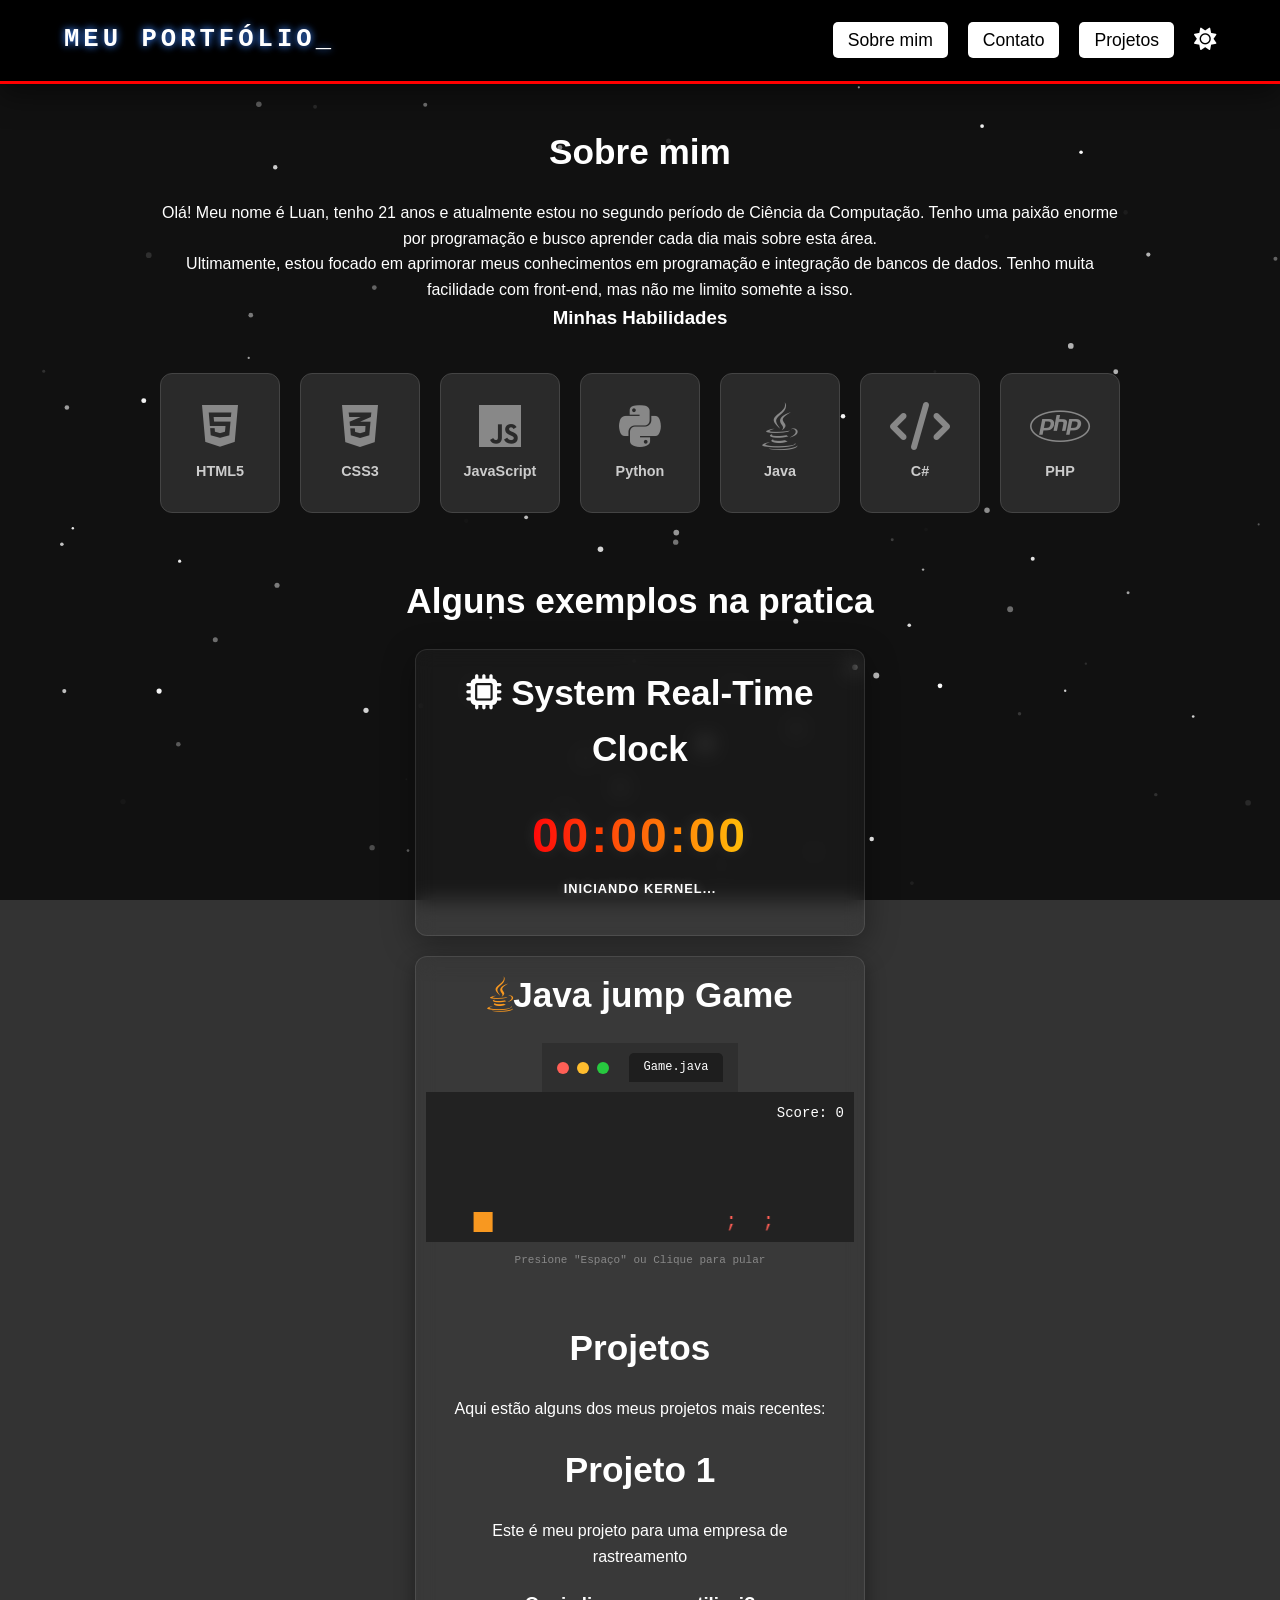
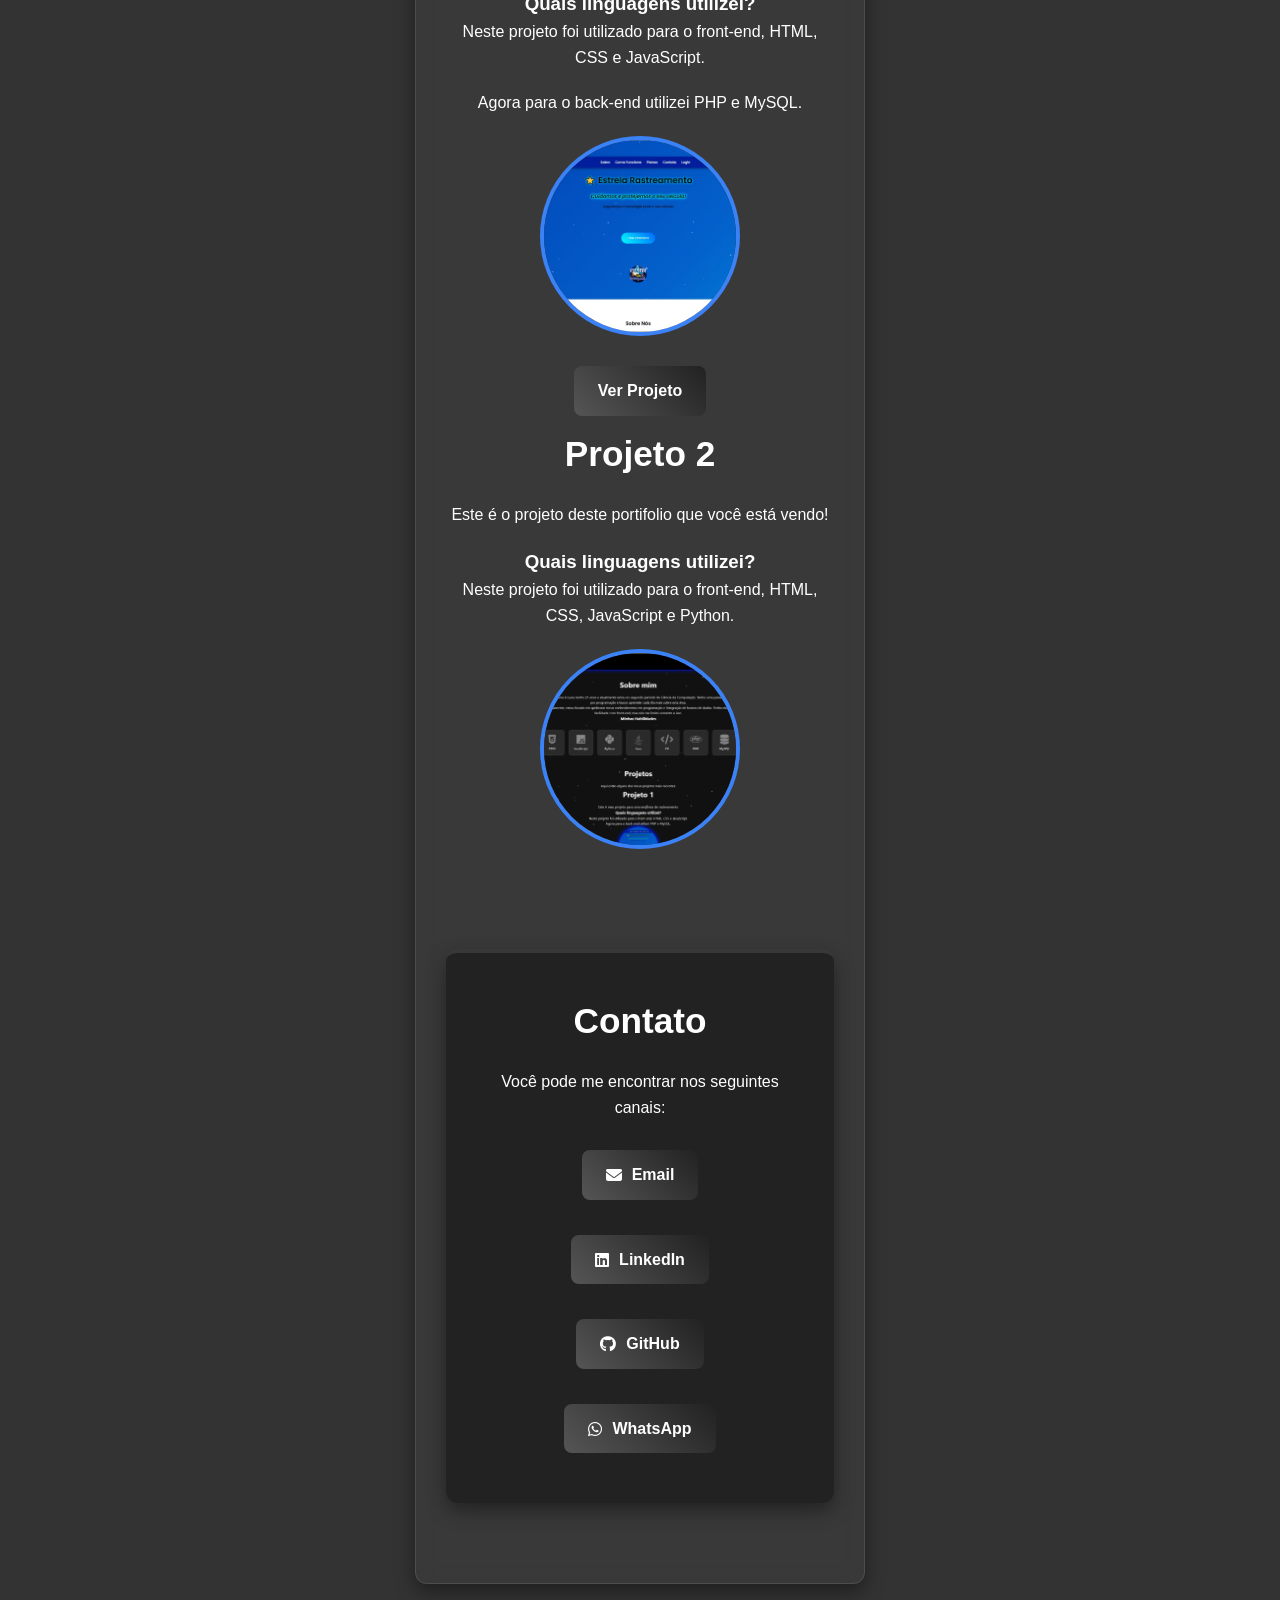
<file: portifolio/index.html>
<!DOCTYPE html>
<html lang="pt-br">
<head>
    <meta charset="UTF-8">
    <meta name="viewport" content="width=device-width, initial-scale=1.0">
    <title>Meu Portfólio</title>
    <link rel="stylesheet" href="styles.css">
    <script src="script.js" defer></script>
    <link rel="stylesheet" href="https://cdnjs.cloudflare.com/ajax/libs/font-awesome/6.4.0/css/all.min.css">
    <link rel="stylesheet" href="https://pyscript.net/releases/2024.1.1/core.css" />
    <script type="module" src="https://pyscript.net/releases/2024.1.1/core.js"></script>
    <canvas id="canvas-bg"></canvas>
</head>
<body>
    <header>
        <h1 class="n">Meu Portfólio</h1>
        <nav>
            <ul>
                <li><a href="#Sobre" class="escondido">Sobre mim</a></li>
                <li><a href="#Contato" class="escondido">Contato</a></li>
                <li><a href="#Projetos" class="escondido">Projetos</a></li>

                <li>
                    <button id="btn-tema" title="Trocar tema">
                        <i class="fa-solid fa-sun"></i>
                    </button>
                </li>
            </ul>
        </nav>
    </header>

    <main>
        <section id="Sobre">
            <h2>Sobre mim</h2>
            <p>Olá! Meu nome é Luan, tenho 21 anos e atualmente estou no segundo período de Ciência da Computação. Tenho uma paixão enorme por programação e busco aprender cada dia mais sobre esta área.</p>
            
            <p>Ultimamente, estou focado em aprimorar meus conhecimentos em programação e integração de bancos de dados. Tenho muita facilidade com front-end, mas não me limito somente a isso.</p>
            
            <div class="skills-container">
                <h3>Minhas Habilidades</h3>
                <div class="skills-grid">
                    <div class="skill-box" title="HTML5">
                        <i class="fa-brands fa-html5"></i>
                        <span>HTML5</span>
                    </div>
                    <div class="skill-box" title="CSS3">
                        <i class="fa-brands fa-css3-alt"></i>
                        <span>CSS3</span>
                    </div>
                    <div class="skill-box" title="JavaScript">
                        <i class="fa-brands fa-js"></i>
                        <span>JavaScript</span>
                    </div>
                    <div class="skill-box" title="Python">
                        <i class="fa-brands fa-python"></i>
                        <span>Python</span>
                    </div>
                    <div class="skill-box" title="Java">
                        <i class="fa-brands fa-java"></i>
                        <span>Java</span>
                    </div>
                    <div class="skill-box" title="C#">
                        <i class="fa-solid fa-code"></i>
                        <span>C#</span>
                    </div>
                    <div class="skill-box" title="PHP">
                        <i class="fa-brands fa-php"></i>
                        <span>PHP</span>
                    </div>
                     <div class="skill-box" title="MySQL">
                        <i class="fa-solid fa-database"></i>
                        <span>MySQL</span>
                    </div>
                </div>
            </div>   
        </section>
    </main>
    <h2>Alguns exemplos na pratica</h2>
   <section class="cott escondido python-section">
    <h2><i class="fa-solid fa-microchip"></i> System Real-Time Clock</h2>
    
    <div class="terminal-box">
        <div id="relogio-py">00:00:00</div>
        <p id="data-py">Iniciando kernel...</p>
    </div>
    <script type="py">
        import asyncio
        from datetime import datetime
        from pyscript import document

        async def iniciar_relogio():
            while True:
                agora = datetime.now()
                # Formata a hora: 14:30:05
                hora_formatada = agora.strftime("%H:%M:%S")
                # Formata a data: 23 Março 2026
                data_formatada = agora.strftime("%d/%m/%Y - %A")
                
                # Atualiza o HTML
                document.querySelector("#relogio-py").innerText = hora_formatada
                document.querySelector("#data-py").innerText = f"Status: Online | {data_formatada}"
                
                # Espera 1 segundo antes de atualizar de novo
                await asyncio.sleep(1)

        # Executa a função assíncrona
        asyncio.ensure_future(iniciar_relogio())
    </script>
</section>

<section class="cott escondido java-section">
    <h2><i class="fa-brands fa-java" style="color: #f89820;"></i>Java jump Game</h2>
    <div class="ide- window">
        <div class="ide-header">
            <div class="ide-controls">
                <span class="dot red"></span>
                <span class="dot yellow"></span>
                <span class="dot green"></span>
            </div>
            <div class="ide-tab">Game.java</div>
        </div>
    </div>

    <div class="game-container" onclick="jump()" style="position: relative; overflow: hidden; height: 150px; background: rgba(0,0,0,0.4);">
        <canvas id="gameCanvas"></canvas>
        <div id="game-over" style="display: none; position: absolute; top:50%; left: 50%; transform: translate(-50%, -50%); color: #ff5f56; text-align: center; font-size: monospace;">
            <h3 style="margin: 0;">Game Over</h3>
            <p style="font-size: 10px;">Clique para reiniciar</p> 
    </div>
    <div id="score" style="position: absolute; top: 10px; right: 10px; color: #fff; font-family: monospace; font-size: 14px;">Score: 0</div>
    </div>
    
    <div class="ide-footer" style="padding: 10px; text-align: center; color: #888; font-size: 11px; font-family: monospace;">
        Presione "Espaço" ou Clique para pular
    </div>


    <main>
<section id="Projetos">
    <h2>Projetos</h2>
    <p>Aqui estão alguns dos meus projetos mais recentes:</p>

    <h2>Projeto 1</h2>
    <p>Este é meu projeto para uma empresa de rastreamento</p>
    <h3>Quais linguagens utilizei?</h3>
    <p>Neste projeto foi utilizado para o front-end, HTML, CSS e JavaScript.</p>
    <p>Agora para o back-end utilizei PHP e MySQL.</p>

    <img src="imagens/imagenProj.jpeg" alt="Imagem do Projeto" class="project-image">
    <a href="projeto/index.html" class="btn" target="_blank">Ver Projeto</a>
    

    <h2>Projeto 2</h2>
    <p>Este é o projeto deste portifolio que você está vendo!</p>
    <h3>Quais linguagens utilizei?</h3>
    <p>Neste projeto foi utilizado para o front-end, HTML, CSS, JavaScript e Python.</p>
    <img src="imagens/imagemProj2.jpeg" alt="Imagem do Projeto" class="project-image">

</section>
    </main>
    <main>
        
        <section class="cott" id="Contato">
            <h2>Contato</h2>
            <p>Você pode me encontrar nos seguintes canais:</p>
            <ul>
    <li>
        <a href="mailto:yatoluan2@gmail.com" class="btn">
            <i class="fa-solid fa-envelope"></i> Email
        </a>
    </li>
    <li>
        <a href="https://linkedin.com/in/luan-vitor" target="_blank" class="btn">
            <i class="fa-brands fa-linkedin"></i> LinkedIn
        </a>
    </li>
    <li>
        <a href="https://github.com/y4tin" target="_blank" class="btn">
            <i class="fa-brands fa-github"></i> GitHub
        </a>
    </li>
    <li>
        <a href="https://wa.me/553599873061" target="_blank" class="btn">
            <i class="fa-brands fa-whatsapp"></i> WhatsApp
        </a>
    </li>
</ul>
        </section>
    </main>
</body>
</html>
</file>
<file: portifolio/styles.css>
/* =========================================
   1. RESET E CONFIGURAÇÕES GERAIS
   ========================================= */
* {
    margin: 0;
    padding: 0;
    box-sizing: border-box;
    font-family: 'Segoe UI', Tahoma, Geneva, Verdana, sans-serif;
}

#canvas-bg {
    position: fixed;
    top: 0;
    left: 0;
    width: 100%;
    height: 100%;
    z-index: -1;
    background: #111;
    transition: background 0.5s ease;
}

body {
    background-color: #333;
    color: white;
    line-height: 1.6;
    text-align: center; /* Centraliza o texto de forma global e segura */
    transition: background-color 0.5s, color 0.5s;
}

/* =========================================
   2. HEADER E NAVEGAÇÃO
   ========================================= */
header {
    background: #000000;
    padding: 20px 5%;
    display: flex;
    justify-content: space-between;
    align-items: center;
    position: relative; 
    border-bottom: 3px solid #ff0000;
    animation: entradaSuave 1.5s ease-out, bordaRGB 6s linear infinite;
    box-shadow: 0 10px 30px rgba(0, 0, 0, 0.5);
}

@keyframes entradaSuave {
    from { opacity: 0; transform: translateY(-20px); }
    to { opacity: 1; transform: translateY(0); }
}

@keyframes bordaRGB {
    0%, 100% { border-color: #ff0000; box-shadow: 0 5px 15px rgba(255, 0, 0, 0.3); }
    33% { border-color: #00ff00; box-shadow: 0 5px 15px rgba(0, 255, 0, 0.3); }
    66% { border-color: #0000ff; box-shadow: 0 5px 15px rgba(0, 0, 255, 0.3); }
}

header h1.n {
    font-family: 'Courier New', Courier, monospace;
    font-size: 1.6em;
    color: #fff;
    text-transform: uppercase;
    letter-spacing: 4px;
    font-weight: bold;
    position: relative;
    display: inline-block;
    
    /* Brilho Neon fixo para dar profundidade */
    text-shadow: 
        0 0 7px rgba(59, 130, 246, 0.8),
        0 0 10px rgba(59, 130, 246, 0.5);
    
    /* efeito de "linha de scanner" passando pelo texto */
    background-size: 100% 10px;
    -webkit-background-clip: text;
    background-clip: text;
    
    animation: scanLine 3s linear infinite, glowPulse 2s ease-in-out infinite alternate;
}

/* Animação que faz uma linha "limpar" o texto de cima a baixo */
@keyframes scanLine {
    0% { background-position: 0 -100px; }
    100% { background-position: 0 100px; }
}

/* Animação que faz o brilho aumentar e diminuir como uma lâmpada neon */
@keyframes glowPulse {
    from {
        text-shadow: 0 0 5px #fdfeff, 0 0 10px #919191;
        opacity: 0.9;
    }
    to {
        text-shadow: 0 0 15px #fdfeff, 0 0 30px #727477, 0 0 40px #41444b;
        opacity: 1;
    }
}

/* Pequeno detalhe: um cursor piscando no final do nome */
header h1.n::after {
    content: '_';
    animation: blink 0.8s infinite;
    color: #ffffff;
}

@keyframes blink {
    0%, 100% { opacity: 1; }
    50% { opacity: 0; }
}
nav ul {
    list-style: none;
    display: flex;
    gap: 20px;
    align-items: center;
}

nav ul li a {
    color: rgb(0, 0, 0);
    text-decoration: none;
    font-size: 1.1em;
    transition: all 0.3s ease;
    background-color: #ffffff;
    padding: 8px 15px;
    border-radius: 5px;
}

nav ul li a:hover {
    background-color: #383838;
    color: white;
    transform: translateY(-4px); 
    box-shadow: 0 5px 15px rgba(255, 255, 255, 0.3);
}

#btn-tema {
    background: none;
    border: none;
    color: #ffffff;
    font-size: 1.4em;
    cursor: pointer;
    transition: transform 0.3s ease;
}

/* =========================================
   3. ESTRUTURA PRINCIPAL E CARDS
   ========================================= */
main {
    max-width: 1000px;
    margin: 40px auto; 
    padding: 0 20px;
}

.cott {
    background-color: #222222;
    padding: 40px;
    margin-bottom: 30px;
    border-radius: 12px;
    box-shadow: 0 8px 20px rgba(0, 0, 0, 0.4);
    border-top: 4px solid #383838;
    
    /* Garante que o conteúdo interno (texto e grid) centralize */
    display: flex;
    flex-direction: column;
    align-items: center; 
    text-align: center;
}

.cott p {
    max-width: 800px; /* Evita que o texto fique largo demais e difícil de ler */
    margin: 0 auto 20px auto;
}

h2 {
    font-size: 2.2em;
    color: #ffffff;
    margin-bottom: 20px;
}

/* Foto com efeito RGB */
.project-image {
    width: 200px;
    height: 200px;
    border-radius: 50%; 
    object-fit: cover; 
    border: 4px solid #3b82f6; 
    display: block;
    margin: 0 auto 20px auto; /* O margin auto centraliza a imagem */
    animation: neonRGB 6s linear infinite;
}

@keyframes neonRGB {
    0%, 100% { border-color: #ff0000; box-shadow: 0 0 20px #ff0000; }
    33% { border-color: #00ff00; box-shadow: 0 0 20px #00ff00; }
    66% { border-color: #0000ff; box-shadow: 0 0 20px #0000ff; }
}

/* =========================================
   4. HABILIDADES (SKILLS) COM CORES
   ========================================= */
.skills-grid {
    display: flex;
    flex-wrap: flex;
    gap: 20px;
    padding: 20px 0;
    margin: 20px auto;
    width: 100%;
    overflow-x: auto; 
    scrollbar-width: none; /* Esconde no Firefox */
    -ms-overflow-style: none; /* Esconde no Internet Explorer/Edge antigo */
    
    /* Centraliza se os itens couberem na tela */
    justify-content: flex-start; 
}


/* Esconde a barra de rolagem no Chrome, Safari e Edge Moderno */
.skills-grid::-webkit-scrollbar {
    display: none;
}

.skill-box {
    display: flex;
    flex-direction: column;
    align-items: center;
    justify-content: center;
    flex: 0 0 120px; 
    min-height: 140px; 
    background-color: #2a2a2a;
    padding: 20px 10px;
    border-radius: 12px;
    transition: all 0.4s cubic-bezier(0.175, 0.885, 0.32, 1.275);
    border: 1px solid #444;
    gap: 10px;
}

/* Garante que o texto não quebre linha dentro da caixa */
.skill-box span {
    white-space: nowrap;
}

.skill-box i { font-size: 3em; color: #888; transition: 0.3s; }
.skill-box span { font-size: 0.9em; color: #ccc; font-weight: bold; }

/* Hovers Coloridos */
.skill-box:hover { transform: translateY(-10px); background-color: #1a1a1a; }
.skill-box[title="HTML5"]:hover { border-color: #e34c26; box-shadow: 0 0 20px #e34c26; }
.skill-box[title="HTML5"]:hover i { color: #e34c26; }
.skill-box[title="CSS3"]:hover { border-color: #264de4; box-shadow: 0 0 20px #264de4; }
.skill-box[title="CSS3"]:hover i { color: #264de4; }
.skill-box[title="JavaScript"]:hover { border-color: #f7df1e; box-shadow: 0 0 20px #f7df1e; }
.skill-box[title="JavaScript"]:hover i { color: #f7df1e; }
.skill-box[title="Python"]:hover { border-color: #3776ab; box-shadow: 0 0 20px #3776ab; }
.skill-box[title="Python"]:hover i { color: #3776ab; }
.skill-box[title="Java"]:hover {border-color: #f89820;box-shadow: 0 0 20px rgba(248, 152, 32, 0.4);}
.skill-box[title="Java"]:hover i { color: #f89820; }
.skill-box[title="MySQL"]:hover {border-color: #00758f;box-shadow: 0 0 20px rgba(0, 117, 143, 0.4);}
.skill-box[title="MySQL"]:hover i { color: #00758f; }
.skill-box[title="PHP"]:hover {border-color: #777bb4;box-shadow: 0 0 20px rgba(119, 123, 180, 0.4);}
.skill-box[title="PHP"]:hover i { color: #777bb4; }
.skill-box[title="C#"]:hover {border-color: #ea00ff;box-shadow: 0 0 20px rgba(114, 59, 136, 0.4);}
.skill-box[title="C#"]:hover i { color: #ea00ff; }


/* =========================================
   5. CONTATO E BOTÕES
   ========================================= */
#Contato ul {
    list-style: none;
    display: flex;
    flex-wrap: wrap;
    gap: 15px;
    justify-content: center;
    padding: 0;
}

.btn {
    background: linear-gradient(45deg, #555555, #222222);
    color: white;
    padding: 12px 24px;
    text-decoration: none;
    border-radius: 8px;
    font-weight: bold;
    display: inline-flex;
    align-items: center;
    gap: 10px;
    transition: 0.3s;
    margin: 10px;
}

.btn:hover {
    transform: translateY(-3px);
    box-shadow: 0 5px 15px rgba(255, 255, 255, 0.2);
    background: linear-gradient(45deg, #333, #666);
}

/* =========================================
   6. TEMA CLARO E ANIMAÇÕES
   ========================================= */
body.tema-claro { background-color: #e2e8f0; color: #1e293b; }
body.tema-claro #canvas-bg { background: #f1f5f9; }
body.tema-claro .cott { background-color: #ffffff; border-top-color: #cbd5e1; }
body.tema-claro h2, body.tema-claro h3 { color: #1e293b; }
body.tema-claro header { background: #ffffff; border-bottom-color: #cbd5e1; }
body.tema-claro header h1.n, body.tema-claro #btn-tema { color: #1e293b; }
body.tema-claro header h1.n::after { color: #1e293b; }

.escondido { opacity: 0; transform: translateY(40px); transition: 0.8s; }
.mostrar { opacity: 1; transform: translateY(0); }

::-webkit-scrollbar { width: 10px; }
::-webkit-scrollbar-track { background: #1e1e1e; }
::-webkit-scrollbar-thumb { background: #555; border-radius: 5px; }
::-webkit-scrollbar-thumb:hover { background: #3b82f6; }


/* 1. Remove o fundo cinza e a borda da caixa do relógio */
/* 1. O Box de Vidro (Tamanho Reduzido) */
.python-section.cott {
    background: rgba(255, 255, 255, 0.03) !important; 
    backdrop-filter: blur(10px); 
    -webkit-backdrop-filter: blur(10px);
    border: 1px solid rgba(255, 255, 255, 0.1) !important; 
    box-shadow: 0 8px 32px 0 rgba(0, 0, 0, 0.37) !important;

    /* AJUSTES DE TAMANHO */
    max-width: 450px;      /* Controla a largura (deixe menor se quiser) */
    margin: 20px auto;     /* Centraliza e dá espaço das outras seções */
    padding: 15px !important; /* Diminui a altura da caixa */
    min-height: auto !important; /* Impede que ela fique esticada para baixo */
}

/* 2. Container interno */
.python-section .terminal-box {
    background: transparent !important;
    border: none !important;
    box-shadow: none !important;
    display: flex;
    flex-direction: column;
    align-items: center;
    justify-content: center;
    padding: 0 !important;
    margin: 0 !important;
}

/* 3. Relógio RGB */
#relogio-py {
    background: linear-gradient(
        to right, 
        #ff0000, #ff7f00, #ffff00, #00ff00, #0000ff, #4b0082, #8b00ff
    );
    background-size: 400% 400%;
    -webkit-background-clip: text;
    -webkit-text-fill-color: transparent;
    background-clip: text;
    animation: rgb-animation 5s linear infinite;
    
    font-weight: bold;
    font-size: 3em !important; /* Diminuí levemente para caber no box menor */
    letter-spacing: 3px;
    text-shadow: 0 0 15px rgba(255, 255, 255, 0.1); 
}

/* 4. Data e Status */
#data-py {
    color: #ffffff !important;
    text-shadow: 0 0 10px rgba(255, 255, 255, 0.3);
    font-weight: bold;
    text-transform: uppercase;
    letter-spacing: 1px;
    font-size: 0.8em;
    margin-top: 5px;
}

/* Animação RGB */
@keyframes rgb-animation {
    0% { background-position: 0% 50%; }
    50% { background-position: 100% 50%; }
    100% { background-position: 0% 50%; }
}

/* =========================================
   7. IDE DE JAVA (ESTILO VS CODE)
   ========================================= */ 
/* Container Principal da IDE */
.ide-window {
    background: rgba(30, 30, 30, 0.6) !important; /* Transparência */
    backdrop-filter: blur(12px);
    border: 1px solid rgba(255, 255, 255, 0.1);
    border-radius: 10px;
    max-width: 600px;
    margin: 0 auto;
    overflow: hidden;
    text-align: left;
    box-shadow: 0 20px 50px rgba(0,0,0,0.5);
}

/* Barra de Título */
.ide-header {
    background: rgba(45, 45, 45, 0.8);
    padding: 10px 15px;
    display: flex;
    align-items: center;
}

.ide-controls { display: flex; gap: 8px; }
.dot { width: 12px; height: 12px; border-radius: 50%; }
.red { background: #ff5f56; }
.yellow { background: #ffbd2e; }
.green { background: #27c93f; }

.ide-tab {
    margin-left: 20px;
    background: #1e1e1e;
    color: #fff;
    padding: 5px 15px;
    font-size: 12px;
    border-radius: 5px 5px 0 0;
    font-family: monospace;
}

/* Área do Código */
.ide-body {
    display: flex;
    padding: 15px;
    font-family: 'Consolas', 'Courier New', monospace;
    font-size: 14px;
}

.line-numbers {
    color: #555;
    padding-right: 15px;
    text-align: right;
    user-select: none;
    display: flex;
    flex-direction: column;
}

/* Cores de Sintaxe (Estilo One Dark/Dracula) */
.keyword { color: #c586c0; }
.class-name { color: #4ec9b0; }
.method { color: #dcdcaa; }
.type { color: #569cd6; }
.number { color: #b5cea8; }
.string { color: #ce9178; }

/* Botões da IDE */
.ide-actions {
    padding: 10px 15px;
    background: rgba(0,0,0,0.2);
    display: flex;
    gap: 10px;
}

.btn-run { background: #27c93f; color: #000; border: none; padding: 5px 15px; border-radius: 3px; cursor: pointer; font-weight: bold; }
.btn-stop { background: #444; color: #fff; border: none; padding: 5px 15px; border-radius: 3px; cursor: pointer; }

/* Terminal */
.ide-terminal {
    background: #000;
    color: #00ff00;
    font-family: monospace;
    font-size: 12px;
    border-top: 1px solid #333;
}

.terminal-tab {
    background: #333;
    color: #fff;
    width: fit-content;
    padding: 2px 10px;
}

.terminal-text { padding: 10px; min-height: 60px; }
.path { color: #58a6ff; }
.ide-actions {
    padding: 12px 15px;
    background: rgba(0, 0, 0, 0.3);
    display: flex;
    gap: 12px;
    border-top: 1px solid rgba(255, 255, 255, 0.05);
}

/* Botão Adicionar (Verde) */
.btn-add {
    background: #28a745;
    color: white;
    border: none;
    padding: 6px 14px;
    border-radius: 4px;
    cursor: pointer;
    font-weight: bold;
    transition: 0.3s;
}
.btn-add:hover { background: #218838; transform: scale(1.05); }

/* Botão Retirar (Vermelho) */
.btn-remove {
    background: #dc3545;
    color: white;
    border: none;
    padding: 6px 14px;
    border-radius: 4px;
    cursor: pointer;
    font-weight: bold;
    transition: 0.3s;
}
.btn-remove:hover { background: #c82333; transform: scale(1.05); }

/* Botão Reset (Cinza) */
.btn-reset {
    background: #4e4e4e;
    color: white;
    border: none;
    padding: 6px 14px;
    border-radius: 4px;
    cursor: pointer;
    transition: 0.3s;
}
.btn-reset:hover { background: #666; }
/* seção de Java transparente e pequena */
.java-section.cott {
    background: rgba(255, 255, 255, 0.03) !important;
    backdrop-filter: blur(10px);
    border: 1px solid rgba(255, 255, 255, 0.1) !important;
    max-width: 450px; /* Bem compacto */
    margin: 20px auto;
    padding: 10px !important;
    border-radius: 12px;
}

.ide-window {
    border-radius: 8px;
    overflow: hidden;
    background: #1e1e1e;
}

#gameCanvas {
    width: 100%;
    height: 150px;
    display: block;
}
</file>
